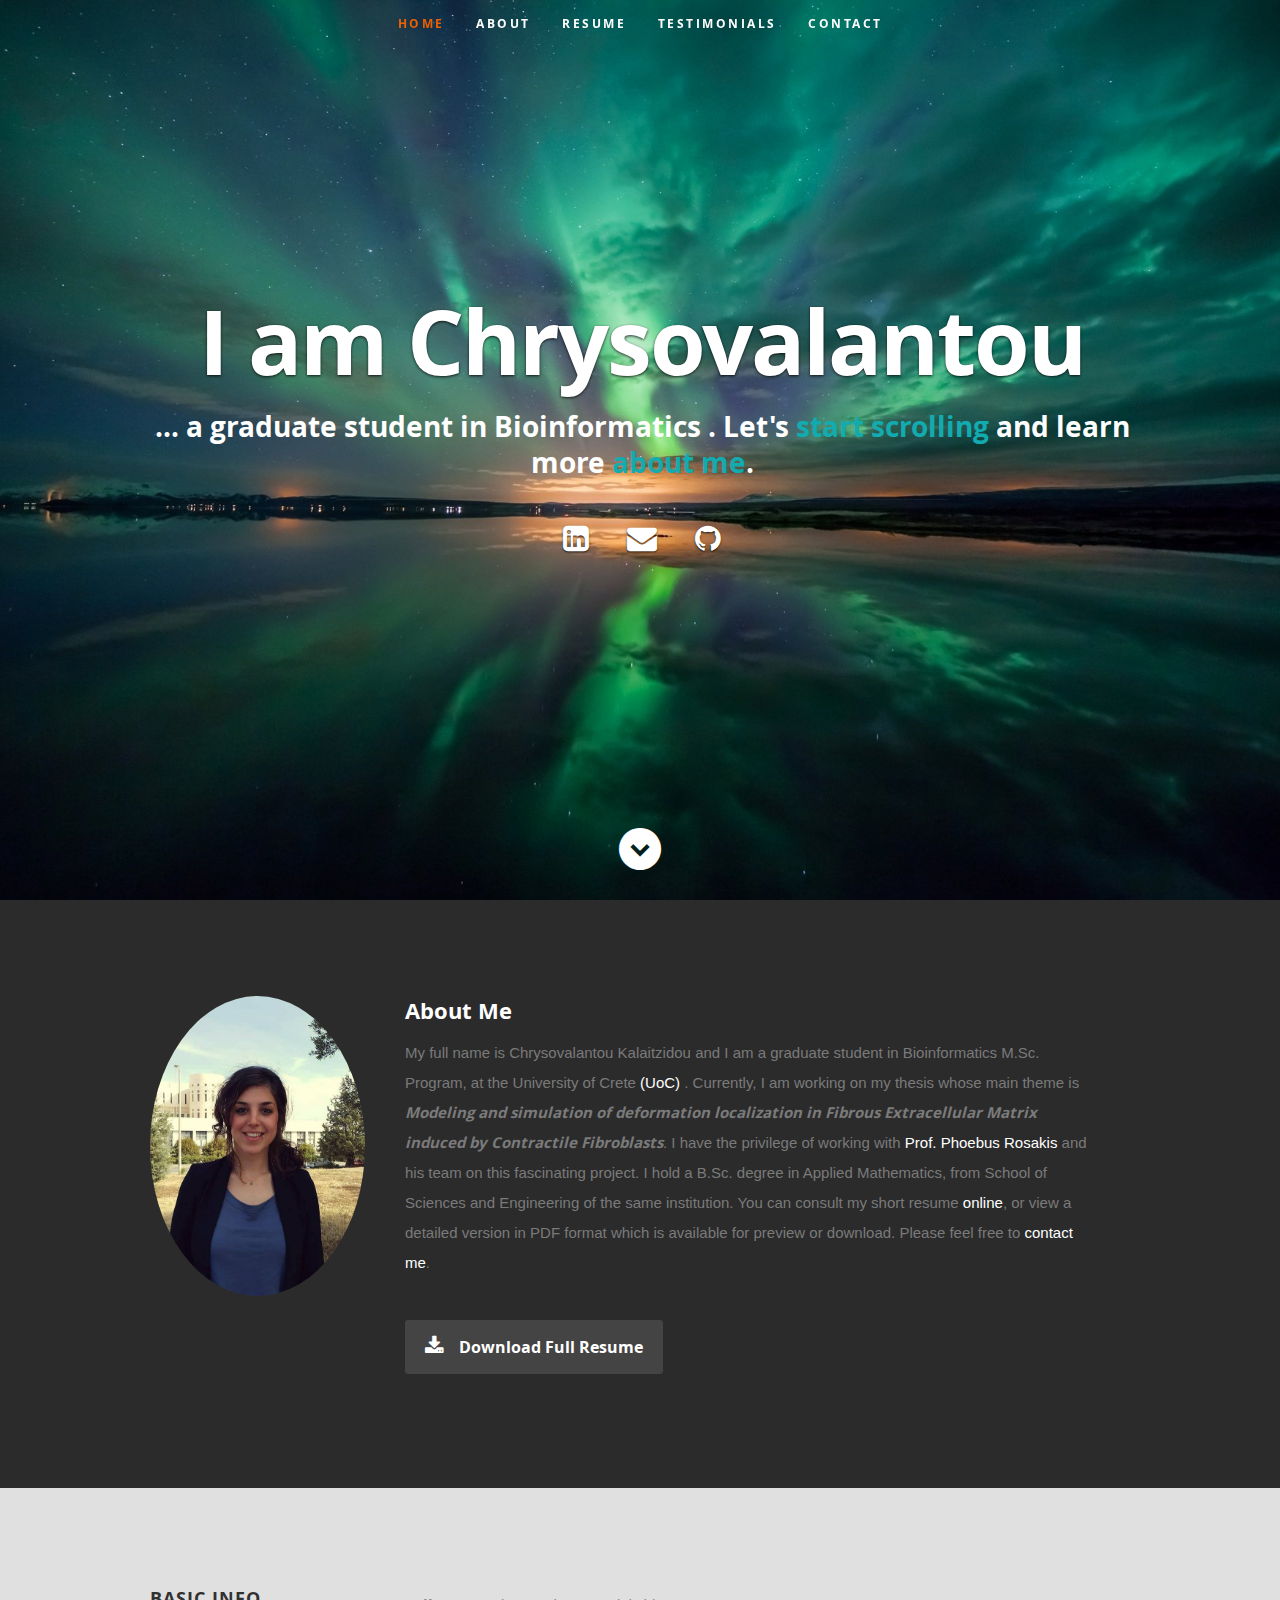
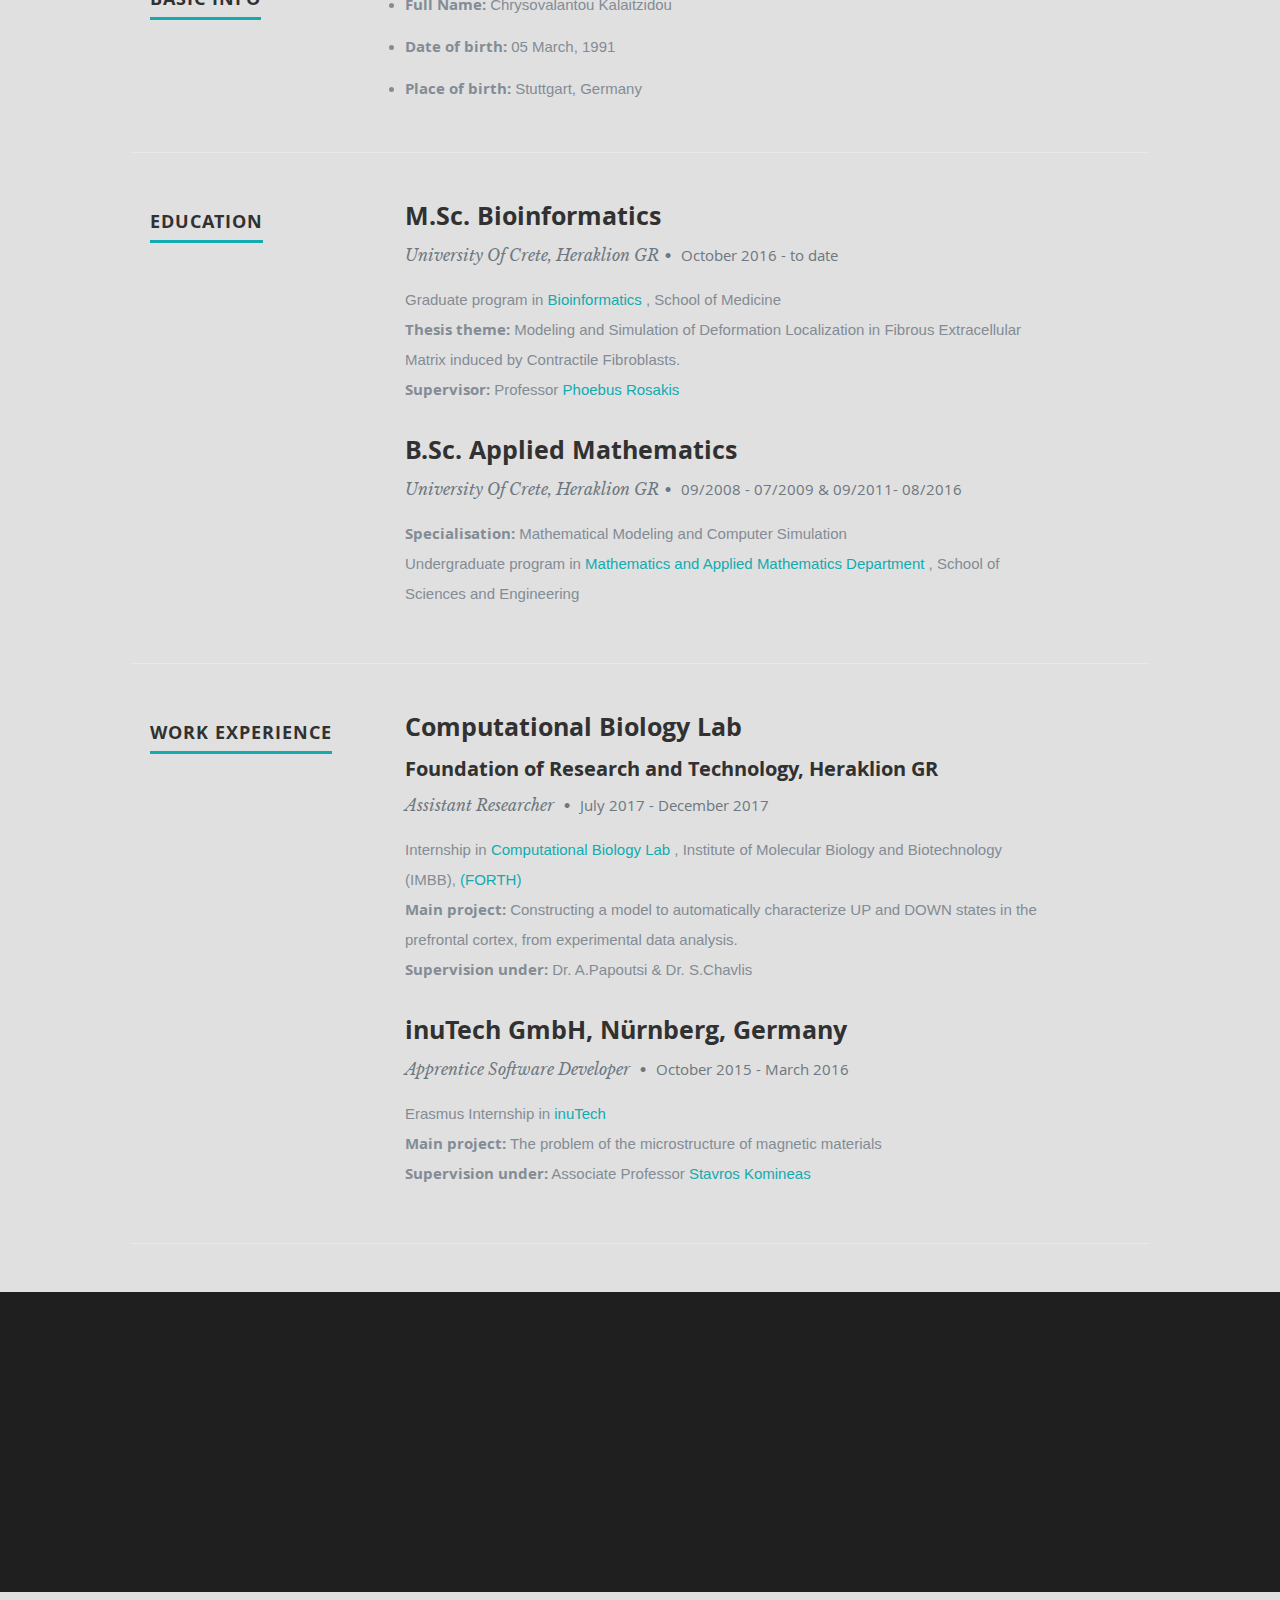
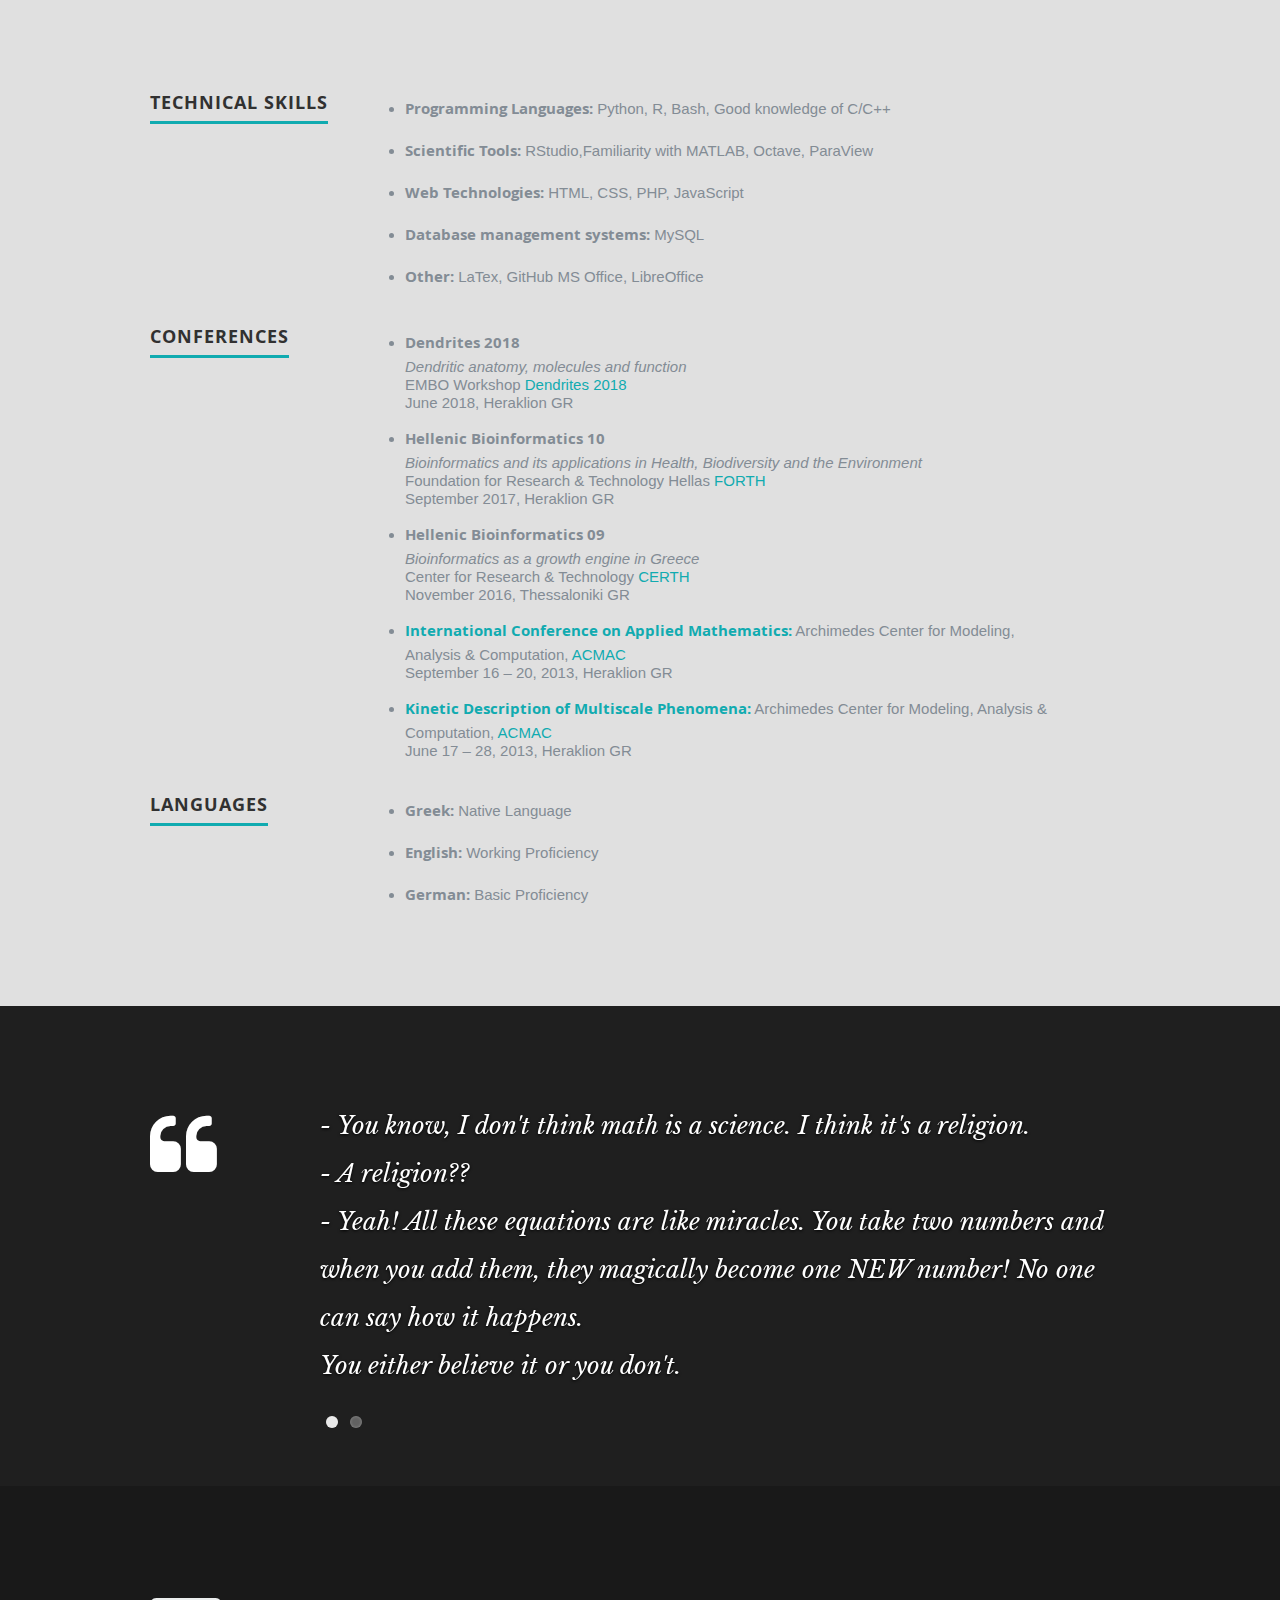
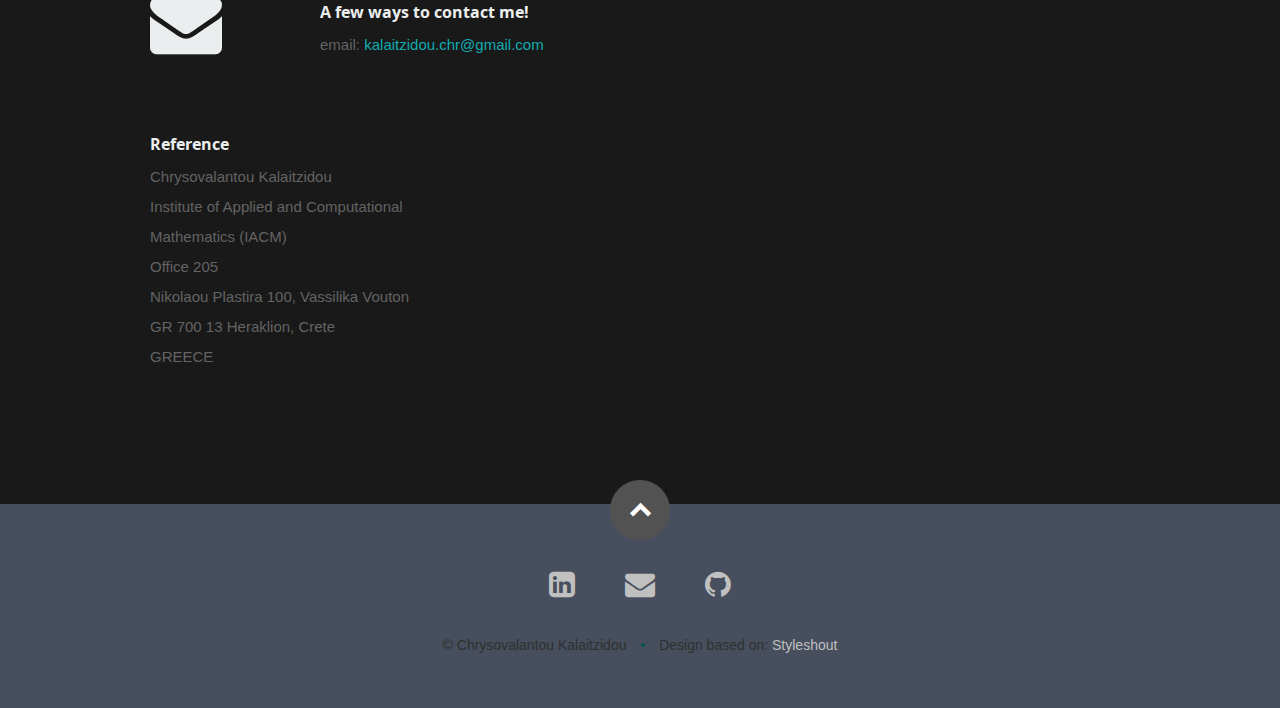
<file: index.html>
<!DOCTYPE html>
<!--[if lt IE 8 ]><html class="no-js ie ie7" lang="en"> <![endif]-->
<!--[if IE 8 ]><html class="no-js ie ie8" lang="en"> <![endif]-->
<!--[if (gte IE 8)|!(IE)]><!--><html class="no-js" lang="en"> <!--<![endif]-->
<head>

   <!--- Basic Page Needs
   ================================================== -->
   <meta charset="utf-8">
	<title>Chrysovalantou Kalaitzidou</title>
	<meta name="description" content="">
	<meta name="author" content="">

   <!-- Mobile Specific Metas
   ================================================== -->
	<meta name="viewport" content="width=device-width, initial-scale=1, maximum-scale=1">

	<!-- CSS
    ================================================== -->
   <link rel="stylesheet" href="css/default.css">
   <link rel="stylesheet" href="css/layout.css">
   <link rel="stylesheet" href="css/media-queries.css">
   <link rel="stylesheet" href="css/magnific-popup.css">
   <link rel="stylesheet" href="css/timeline.css">


   <!-- Script
   ================================================== -->
	<script src="js/modernizr.js"></script>

   <!-- Favicons
	================================================== -->
	<link rel="shortcut icon" href="../images/favicon.png" >

</head>

<body>

   <!-- Header
   ================================================== -->
   <header id="home">

      <nav id="nav-wrap">

         <a class="mobile-btn" href="#nav-wrap" title="Show navigation">Show navigation</a>
	      <a class="mobile-btn" href="#" title="Hide navigation">Hide navigation</a>

         <ul id="nav" class="nav">
            <li class="current"><a class="smoothscroll" href="#home">Home</a></li>
            <li><a class="smoothscroll" href="#about">About</a></li>
	         <li><a class="smoothscroll" href="#resume">Resume</a></li>
            <!-- <li><a class="smoothscroll" href="#portfolio">Works</a></li> -->
            <li><a class="smoothscroll" href="#testimonials">Testimonials</a></li>
            <li><a class="smoothscroll" href="#contact">Contact</a></li>
         </ul> <!-- end #nav -->

      </nav> <!-- end #nav-wrap -->

      <div class="row banner">
         <div class="banner-text">
            <h1 class="responsive-headline">I am Chrysovalantou </h1>
            <!-- <h2><span style="color:#FFF;"> and I am a graduate student in Bioinformatics</span></h2> -->
            <h2 style="color:#FFF;">... a <span style="color:#FFF;"> graduate student </span> in <span style="color:#FFF;">Bioinformatics</span> . Let's <a class="smoothscroll" href="#about">start scrolling</a>
            and learn more <a class="smoothscroll" href="#about">about me</a>.</h2>
            <hr />
            <ul class="social">
               <li><a target="_blank" href="https://www.linkedin.com/in/chrysovalantou-kalaitzidou-70b819121/"><i class="fa fa-linkedin-square"></i></a></li>
               <li><a target="_blank" href="mailto:kalaitzidou.chr@gmail.com"><i class="fa fa-envelope"></i></a></li>

               <li><a target="_blank" href="https://github.com/Chrysovalantou"><i class="fa fa-github"></i></a></li>
               <!-- <li><a target="_blank" href="https://www.facebook.com/chrisovalandou.kalaitzidou.9"><i class="fa fa-facebook-square"></i></a></li> -->
            </ul>
         </div>
      </div>

      <p class="scrolldown">
         <a class="smoothscroll" href="#about"><i class="icon-down-circle"></i></a>
      </p>

   </header> <!-- Header End -->


   <!-- About Section
   ================================================== -->
   <section id="about">

      <div class="row">

         <div class="three columns">

            <img class="profile-pic"  src="images/profilepic.jpg" alt="" />

         </div>

         <div class="nine columns main-col">

            <h2>About Me</h2>

            <p>My full name is Chrysovalantou Kalaitzidou and I am a graduate student in Bioinformatics M.Sc. Program, at the University of Crete <a target="_blank" href="http://en.uoc.gr/" > (UoC) </a>. Currently, I am working on my thesis whose main theme is <b><i>Modeling and simulation of deformation localization in Fibrous Extracellular Matrix induced by Contractile Fibroblasts</i></b>. I have the privilege of working with <a target="_blank" href="https://sites.google.com/site/phoebusrosakis/" > Prof. Phoebus Rosakis </a> and his team on this fascinating project. I hold a B.Sc. degree in Applied Mathematics, from School of Sciences and Engineering of the same institution. You can consult my short resume <a class="smoothscroll" href="#resume">online</a>, or view a detailed version in PDF format which is available for preview or download. Please feel free to <a class="smoothscroll" href="#contact">contact me</a>.
            </p>

            <div class="row">

               <div class="columns download">
                  <p>
                     <a target="_blank" href="./KalaitzidouCV.pdf" class="button"><i class="fa fa-download"></i>Download Full Resume</a>
                  </p>
               </div>

            </div> <!-- end row -->

         </div> <!-- end .main-col -->

      </div>

   </section> <!-- About Section End-->



   
   <!-- Resume Section
   ================================================== -->
   <section id="resume">


   		<!-- Basic Info
      < ========================================-->

      <div class="row education">

        <div class="three columns header-col">
            <h1><span>Basic Info</span></h1>
        </div>

        <div class="nine columns main-col">

            <div class="row item">

               <!-- <div class="twelve columns"> -->

                 <div class="nine columns main-col">
					<ul style="list-style-type:disc">
		  			<li><b>Full Name:</b> Chrysovalantou Kalaitzidou</li>
		  			<li><b>Date of birth:</b> 05 March, 1991</li>
		  			<li><b>Place of birth:</b> Stuttgart, Germany</li>
					</ul>  

				</div> <!-- main-col end -->

               <!-- </div> -->

            </div> <!-- item end -->

        </div> <!-- main-col end -->

      </div> <!-- End Education -->



      <!-- Education
      < ========================================-->

      <div class="row education">

         <div class="three columns header-col">
            <h1><span>Education</span></h1>
         </div>

         <div class="nine columns main-col">

            <div class="row item">

               <div class="twelve columns">

                  <h3>M.Sc. Bioinformatics</h3>
                  <p class="info"> University Of Crete, Heraklion GR<span>&bull;</span> <em class="date">October 2016 - to date</em></p>

                  <p>
                  Graduate program in <a target="_blank" href="http://www.bioinformatics-grad.gr/en/" > Bioinformatics </a>, School of Medicine <br>
                  <b>Thesis theme:</b> Modeling and Simulation of Deformation Localization in Fibrous Extracellular Matrix induced by Contractile Fibroblasts. <br>
                  <b>Supervisor:</b> Professor <a target="_blank" href="https://sites.google.com/site/phoebusrosakis/" > Phoebus Rosakis </a>
                  </p>

               </div>

            </div> <!-- item end -->

            <div class="row item">

               <div class="twelve columns">

                  <h3>B.Sc. Applied Mathematics</h3>
                  <p class="info">University Of Crete, Heraklion GR<span>&bull;</span> <em class="date">09/2008 - 07/2009 &#38; 09/2011- 08/2016 </em></p>

                  <p>
                  <b>Specialisation:</b> Mathematical Modeling and Computer Simulation <br>
                  Undergraduate program in <a target="_blank" href="http://www.math.uoc.gr/en/index.html" > Mathematics and Applied Mathematics Department </a>, School of Sciences and Engineering
                  </p>

               </div>

            </div> <!-- item end -->

         </div> <!-- main-col end -->

      </div> <!-- End Education -->


      <!-- Work
      -========================================= -->
      <div class="row work">

         <div class="three columns header-col">
            <h1><span>Work Experience</span></h1>
         </div>

         <div class="nine columns main-col">

            <div class="row item">

               <div class="twelve columns">

                  <h3>Computational Biology Lab </h3>
                  <h4>Foundation of Research and Technology, Heraklion GR</h4>
                  <p class="info">Assistant Researcher <span>&bull;</span> <em class="date">July 2017 - December 2017</em></p>

                  <p>
                  Internship in <a target="_blank" href="http://www.dendrites.gr/" > Computational Biology Lab </a>, Institute of Molecular Biology and Biotechnology (IMBB), <a target="_blank" href="https://www.forth.gr/index.php?l=e" >(FORTH)</a> <br>
                  <b>Main project:</b> Constructing a model to automatically characterize UP and DOWN states in the prefrontal cortex, from experimental data analysis. <br>
                  <b>Supervision under:</b> Dr. A.Papoutsi &#38; Dr. S.Chavlis
		            </p>

               </div>

            </div> <!-- item end -->

            <div class="row item">

               <div class="twelve columns">

                  <h3>inuTech GmbH, Nürnberg, Germany</h3>
                  <p class="info">Apprentice Software Developer <span>&bull;</span> <em class="date">October 2015 - March 2016</em></p>

                  <p>
                  Erasmus Internship in <a target="_blank" href="https://www.inutech.de/?l=en" > inuTech </a> <br>
                  <b>Main project:</b> The problem of the microstructure of magnetic materials <br>
                  <b>Supervision under:</b> Associate Professor <a target="_blank" href="http://users.tem.uoc.gr/~komineas/" > Stavros Komineas </a>
                  </p>

               </div>

            </div> <!-- item end -->

         </div> <!-- main-col end -->

      </div> <!-- End Work -->
      <section id="test">

      <div class="text-container">

         <div class="row">

            <div class="two columns header-col">

               <h1><span>Some things about me</span></h1>

            </div>

            

         </div>  

       </div>   

   </section> 
      <br>
      <br>
      <br>
      <!-- Skills
      ==================================================-->
      <div class="row skill">

        <div class="three columns header-col">
            <h1><span>Technical Skills</span></h1>
        </div>

        <div class="nine columns main-col">
			<ul style="list-style-type:disc">
  			<li><b>Programming Languages:</b> Python, R, Bash, Good knowledge of C/C++</li>
  			<li><b>Scientific Tools:</b> RStudio,Familiarity with MATLAB, Octave, ParaView</li>
  			<li><b>Web Technologies:</b> HTML, CSS, PHP, JavaScript</li>
  			<li><b>Database management systems:</b> MySQL</li>
  			<li><b>Other:</b> LaTex, GitHub MS Office, LibreOffice</li>
			</ul>  

		</div> <!-- main-col end -->

      </div> <!-- End skills -->



      <!-- Conferences
      ==================================================-->
      <div class="row skill">

        <div class="three columns header-col">
            <h1><span>Conferences</span></h1>
        </div>

        <div class="nine columns main-col">
      <ul style="list-style-type:disc">
	<li><b>Dendrites 2018</b><br>
        <i>Dendritic anatomy, molecules and function</i> <br>
        EMBO Workshop <a target="_blank" href="http://meetings.embo.org/event/18-dendritehttp://meetings.embo.org/event/18-dendrite" > Dendrites 2018</a><br>June 2018, Heraklion GR</li>
        <li><b>Hellenic Bioinformatics 10</b><br>
        <i>Bioinformatics and its applications in Health, Biodiversity and the Environment</i> <br>
        Foundation for Research &#38; Technology Hellas <a target="_blank" href="https://www.forth.gr/" > FORTH</a><br> September 2017, Heraklion GR</li> 
        <li><b>Hellenic Bioinformatics 09</b><br>
        <i>Bioinformatics as a growth engine in Greece</i><br>
        Center for Research &#38; Technology <a target="_blank" href="https://www.certh.gr/root.en.aspx" > CERTH</a><br>  November 2016, Thessaloniki GR</li>
        <li><b><a target="_blank" href="http://www.acmac.uoc.gr/ICAM2013/" > International Conference on Applied Mathematics:</a></b> Archimedes Center for Modeling, Analysis &#38; Computation, <a target="_blank" href="http://www.acmac.uoc.gr/index.php" > ACMAC</a><br>September 16 – 20, 2013, Heraklion GR</li> 
        <li><b><a target="_blank" href="http://www.acmac.uoc.gr/KDM2013/" > Kinetic Description of Multiscale Phenomena:</a></b> Archimedes Center for Modeling, Analysis &#38; Computation, <a target="_blank" href="http://www.acmac.uoc.gr/index.php" > ACMAC</a><br>June 17 – 28, 2013, Heraklion GR</li> 
      </ul>  
    
    </div> <!-- main-col end -->

      </div> <!-- End conferences-->



      <!-- Languages
      ==================================================-->
      <div class="row skill">

        <div class="three columns header-col">
            <h1><span>Languages</span></h1>
        </div>

        <div class="nine columns main-col">
			<ul style="list-style-type:disc">
  			<li><b>Greek:</b> Native Language</li>
  			<li><b>English:</b> Working Proficiency</li>
  			<li><b>German:</b> Basic Proficiency</li>
			</ul>  

		</div> <!-- main-col end -->

      </div> <!-- End languages -->

   </section> <!-- Resume Section End-->


   <!-- Testimonials Section
   ================================================== -->
   <section id="testimonials">

      <div class="text-container">

         <div class="row">

            <div class="two columns header-col">

               <h1><span>Client Testimonials</span></h1>

            </div>

            <div class="ten columns flex-container">

               <div class="flexslider">

                  <ul class="slides">
                     <li>
                        <blockquote>
                           <p> - You know, I don't think math is a science. I think it's a religion.<br>
                            - A religion??<br>
                            - Yeah! All these equations are like miracles. You take two numbers and when you add them, they magically become one NEW number! No one can say how it happens.<br>
                            You either believe it or you don't.
                           </p>
                           <!-- <cite>Mr. Adobe</cite> -->
                        </blockquote>
                     </li> <!-- slide ends -->
                     <li>
                        <blockquote>
                           <p>We are here to laugh at the odds and live our lives so well that Death will tremble to take us.
                           </p>
                           <cite>Charles Bukowski</cite>
                        </blockquote>
                     </li> <!-- slide ends -->


                  </ul>

               </div> <!-- div.flexslider ends -->

            </div> <!-- div.flex-container ends -->

         </div> <!-- row ends -->

       </div>  <!-- text-container ends -->

   </section> <!-- Testimonials Section End-->


   <!-- Contact Section
   ================================================== -->
   <section id="contact">

         <div class="row section-head">

            <div class="two columns header-col">

               <h1><span>Get In Touch.</span></h1>

            </div>

            <div class="ten columns">

                  <p class="lead"> <h4>A few ways to contact me!</h4>
                    <span>email: <a href="mailto:kalaitzidou.chr@gmail.com">kalaitzidou.chr@gmail.com</span></a>

                  </p>

            </div>

         </div>

         <div class="row">

            


            <aside class="four columns footer-widgets">

               <div class="widget widget_contact">
					<h4>Reference</h4>
					   <p class="address">
						   Chrysovalantou Kalaitzidou<br>
						   Institute of Applied and Computational Mathematics (IACM)<br>
						   Office 205<br>
						   Nikolaou Plastira 100, Vassilika Vouton<br>
						   GR 700 13 Heraklion, Crete<br>
						   GREECE<br>
						  
					   </p>
					   
		</div>


            </aside>
            <aside class="four columns footer-widgets">

               <!--<div class="widget widget_contact">-->
					<!--<h4>Reference</h4>
					   <p class="address">
						   Chrysovalantou Kalaitzidou<br>
						   M.Sc. student, Pr. Rosakis team<br>
						   Mathematics &#38; Applied Mathematics Department <br>
						   Office A315<br>
						   <!-- <span>(+30) 6949290693</span> -->
					   <!--</p>-->

				   <!--</div>-->
					   

				  

            </aside>

      </div>

   </section> <!-- Contact Section End-->

   <!-- footer
   ================================================== -->
   <footer>

      <div class="row">

         <div class="twelve columns">

            <ul class="social-links">
               <li><a target="_blank" href="https://www.linkedin.com/in/chrysovalantou-kalaitzidou-70b819121/"><i class="fa fa-linkedin-square"></i></a></li>
               <!-- <li><a href="#"><i class="fa fa-twitter"></i></a></li> -->
               <li><a target="_blank" href="mailto:kalaitzidou.chr@gmail.com"><i class="fa fa-envelope" style="font-size:30px"></i></a></li>
               <li><a target="_blank" href="https://github.com/Chrysovalantou"><i class="fa fa-github"></i></a></li>
               <!-- <li><a target="_blank" href="https://www.facebook.com/chrisovalandou.kalaitzidou.9"><i class="fa fa-facebook-square"></i></a></li> -->
            </ul>

             <ul class="copyright">
                <li>&copy; Chrysovalantou Kalaitzidou</li> 
		<li> Design based on: <a target="_blank" title="Styleshout" href="http://www.styleshout.com/">Styleshout</a></li> 
	</ul>

         </div>

         <div id="go-top"><a class="smoothscroll" title="Back to Top" href="#home"><i class="icon-up-open"></i></a></div>

      </div>

   </footer> <!-- Footer End-->

   <!-- Java Script
   ================================================== -->
   <script src="http://ajax.googleapis.com/ajax/libs/jquery/1.10.2/jquery.min.js"></script>
   <script>window.jQuery || document.write('<script src="js/jquery-1.10.2.min.js"><\/script>')</script>
   <script type="text/javascript" src="js/jquery-migrate-1.2.1.min.js"></script>

   <script src="js/jquery.flexslider.js"></script>
   <script src="js/waypoints.js"></script>
   <script src="js/jquery.fittext.js"></script>
   <script src="js/magnific-popup.js"></script>
   <script src="js/init.js"></script>

</body>

</html>
</file>
<file: css/default.css>
/*
=====================================================================
*   Ceevee v1.0 Default Stylesheet
*   url: styleshout.com
*   03-17-2014
=====================================================================

TOC:
a. Webfonts and Icon fonts
b. Reset
c. Default Styles
   1. Basic
   2. Typography
   3. Links
   4. Images
   5. Buttons
   6. Forms
d. Grid
e. Others
   1. Clearing
   2. Misc

=====================================================================  */

/* ------------------------------------------------------------------ */
/* a. Webfonts and Icon fonts
 ------------------------------------------------------------------ */

@import url("fonts.css");
@import url("fontello/css/fontello.css");
@import url("font-awesome/css/font-awesome.min.css");

/* ------------------------------------------------------------------
/* b. Reset
      Adapted from:
      Normalize.css - https://github.com/necolas/normalize.css/
      HTML5 Doctor Reset - html5doctor.com/html-5-reset-stylesheet/
/* ------------------------------------------------------------------ */

html, body, div, span, object, iframe,
h1, h2, h3, h4, h5, h6, p, blockquote, pre,
abbr, address, cite, code,
del, dfn, em, img, ins, kbd, q, samp,
small, strong, sub, sup, var,
b, i,
dl, dt, dd, ol, ul, li,
fieldset, form, label, legend,
table, caption, tbody, tfoot, thead, tr, th, td,
article, aside, canvas, details, figcaption, figure,
footer, header, hgroup, menu, nav, section, summary,
time, mark, audio, video {
   margin: 0;
   padding: 0;
   border: 0;
   outline: 0;
   font-size: 100%;
   vertical-align: baseline;
   background: transparent;
}

article,aside,details,figcaption,figure,
footer,header,hgroup,menu,nav,section {
   display: block;
}

audio,
canvas,
video {
   display: inline-block;
}

audio:not([controls]) {
   display: none;
   height: 0;
}

[hidden] { display: none; }

code, kbd, pre, samp {
   font-family: monospace, serif;
   font-size: 1em;
}

pre {
   white-space: pre;
   white-space: pre-wrap;
   word-wrap: break-word;
}

blockquote, q { quotes: &#8220 &#8220; }

blockquote:before, blockquote:after,
q:before, q:after {
   content: '';
   content: none;
}

ins {
   background-color: #ff9;
   color: #000;
   text-decoration: none;
}

mark {
   background-color: #A7F4F6;
   color: #555;
}

del { text-decoration: line-through; }

abbr[title], dfn[title] {
   border-bottom: 1px dotted;
   cursor: help;
}

table {
   border-collapse: collapse;
   border-spacing: 0;
}


/* ------------------------------------------------------------------ */
/* c. Default and Basic Styles
      Adapted from:
      Skeleton CSS Framework - http://www.getskeleton.com/
      Typeplate Typographic Starter Kit - http://typeplate.com/
/* ------------------------------------------------------------------ */

/*  1. Basic  ------------------------------------------------------- */

*,
*:before,
*:after {
   -moz-box-sizing: border-box;
   -webkit-box-sizing: border-box;
   box-sizing: border-box;
}

html {
   font-size: 62.5%;
   -webkit-font-smoothing: antialiased;
}

body {
   background: #fff;
   font-family: 'opensans-regular', sans-serif;
   font-weight: normal;
   font-size: 15px;
   line-height: 30px;
	color: #838C95;

   -webkit-font-smoothing: antialiased; /* Fix for webkit rendering */
	-webkit-text-size-adjust: 100%;
}

/*  2. Typography
       Vertical rhythm with leading derived from 6
--------------------------------------------------------------------- */

h1, h2, h3, h4, h5, h6 {
   color: #313131;
	font-family: 'opensans-bold', sans-serif;
   font-weight: normal;
}
h1 a, h2 a, h3 a, h4 a, h5 a, h6 a { font-weight: inherit; }
h1 { font-size: 38px; line-height: 42px; margin-bottom: 12px; letter-spacing: -1px; }
h2 { font-size: 28px; line-height: 36px; margin-bottom: 6px; }
h3 { font-size: 22px; line-height: 30px; margin-bottom: 12px; }
h4 { font-size: 20px; line-height: 30px; margin-bottom: 6px; }
h5 { font-size: 18px; line-height: 30px; }
h6 { font-size: 14px; line-height: 30px; }
.subheader { }

p { margin: 0 0 30px 0; }
p img { margin: 0; }
p.lead {
   font: 19px/36px 'opensans-light', sans-serif;
   margin-bottom: 18px;
}

/* for 'em' and 'strong' tags, font-size and line-height should be same with
the body tag due to rendering problems in some browsers */
em { font: 15px/30px 'opensans-italic', sans-serif; }
strong, b { font: 15px/30px 'opensans-bold', sans-serif; }
small { font-size: 11px; line-height: inherit; }

/*	Blockquotes */
blockquote {
   margin: 30px 0px;
   padding-left: 40px;
   position: relative;
}
blockquote:before {
   content: "\201C";
   opacity: 0.45;
   font-size: 80px;
   line-height: 0px;
   margin: 0;
   font-family: arial, sans-serif;

   position: absolute;
   top:  30px;
	left: 0;
}
blockquote p {
   font-family: 'librebaskerville-italic', serif;
   padding: 0;
   font-size: 18px;
   line-height: 36px;
}
blockquote cite {
   display: block;
   font-size: 12px;
   font-style: normal;
   line-height: 18px;
}
blockquote cite:before { content: "\2014 \0020"; }
blockquote cite a,
blockquote cite a:visited { color: #8B9798; border: none }

/* ---------------------------------------------------------------------
/*  Pull Quotes Markup
/*
    <aside class="pull-quote">
		<blockquote>
			<p></p>
		</blockquote>
	 </aside>
/*
/* --------------------------------------------------------------------- */
.pull-quote {
   position: relative;
	padding: 18px 30px 18px 0px;
}
.pull-quote:before,
.pull-quote:after {
	height: 1em;
	opacity: 0.45;
	position: absolute;
	font-size: 80px;
   font-family: Arial, Sans-Serif;
}
.pull-quote:before {
	content: "\201C";
	top:  33px;
	left: 0;
}
.pull-quote:after {
	content: '\201D';
	bottom: -33px;
	right: 0;
}
.pull-quote blockquote {
   margin: 0;
}
.pull-quote blockquote:before {
   content: none;
}

/* Abbreviations */
abbr {
   font-family: 'opensans-bold', sans-serif;
	font-variant: small-caps;
	text-transform: lowercase;
   letter-spacing: .5px;
	color: gray;
}
abbr:hover { cursor: help; }

/* drop cap */
.drop-cap:first-letter {
	float: left;
	margin: 0;
	padding: 14px 6px 0 0;
	font-size: 84px;
	font-family: /* Copperplate */ 'opensans-bold', sans-serif;
   line-height: 60px;
	text-indent: 0;
	background: transparent;
	color: inherit;
}

hr { border: solid #E3E3E3; border-width: 1px 0 0; clear: both; margin: 11px 0 30px; height: 0; }


/*  3. Links  ------------------------------------------------------- */

a, a:visited {
   text-decoration: none;
   outline: 0;
   color: #11ABB0;

   -webkit-transition: color .3s ease-in-out;
   -moz-transition: color .3s ease-in-out;
   -o-transition: color .3s ease-in-out;
   transition: color .3s ease-in-out;
}
a:hover, a:focus { color: #313131; }
p a, p a:visited { line-height: inherit; }


/*  4. List  --------------------------------------------------------- */

ul, ol { margin-bottom: 24px; margin-top: 12px; }
ul { list-style: none outside; }
ol { list-style: decimal; }
ol, ul.square, ul.circle, ul.disc { margin-left: 30px; }
ul.square { list-style: square outside; }
ul.circle { list-style: circle outside; }
ul.disc { list-style: disc outside; }
ul ul, ul ol,
ol ol, ol ul { margin: 6px 0 6px 30px; }
ul ul li, ul ol li,
ol ol li, ol ul li { margin-bottom: 6px; }
li { line-height: 18px; margin-bottom: 12px; }
ul.large li { }
li p { }

/* ---------------------------------------------------------------------
/*  Stats Tab Markup

    <ul class="stats-tabs">
		<li><a href="#">[value]<b>[name]</b></a></li>
	 </ul>

    Extend this object into your markup.
/*
/* --------------------------------------------------------------------- */
.stats-tabs {
   padding: 0;
   margin: 24px 0;
}
.stats-tabs li {
	display: inline-block;
	margin: 0 10px 18px 0;
	padding: 0 10px 0 0;
	border-right: 1px solid #ccc;
}
.stats-tabs li:last-child {
	margin: 0;
	padding: 0;
	border: none;
}
.stats-tabs li a {
	display: inline-block;
	font-size: 22px;
	font-family: 'opensans-bold', sans-serif;
   border: none;
   color: #313131;
}
.stats-tabs li a:hover {
   color:#11ABB0;
}
.stats-tabs li a b {
	display: block;
	margin: 6px 0 0 0;
	font-size: 13px;
	font-family: 'opensans-regular', sans-serif;
   color: #8B9798;
}

/* definition list */
dl { margin: 12px 0; }
dt { margin: 0; color:#11ABB0; }
dd { margin: 0 0 0 20px; }

/* Lining Definition Style Markup */
.lining dt,
.lining dd {
	display: inline;
	margin: 0;
}
.lining dt + dt:before,
.lining dd + dt:before {
	content: "\A";
	white-space: pre;
}
.lining dd + dd:before {
	content: ", ";
}
.lining dd:before {
	content: ": ";
	margin-left: -0.2em;
}

/* Dictionary Definition Style Markup */
.dictionary-style dt {
	display: inline;
	counter-reset: definitions;
}
.dictionary-style dt + dt:before {
	content: ", ";
	margin-left: -0.2em;
}
.dictionary-style dd {
	display: block;
	counter-increment: definitions;
}
.dictionary-style dd:before {
	content: counter(definitions, decimal) ". ";
}

/* Pagination */
.pagination {
   margin: 36px auto;
   text-align: center;
}
.pagination ul li {
   display: inline-block;
   margin: 0;
   padding: 0;
}
.pagination .page-numbers {
   font: 15px/18px 'opensans-bold', sans-serif;
   display: inline-block;
   padding: 6px 10px;
   margin-right: 3px;
   margin-bottom: 6px;
	color: #6E757C;
	background-color: #E6E8EB;

	-webkit-transition: all 200ms ease-in-out;
	-moz-transition: all 200ms ease-in-out;
	-o-transition: all 200ms ease-in-out;
	-ms-transition: all 200ms ease-in-out;
	transition: all 200ms ease-in-out;

   -moz-border-radius: 3px;
   -webkit-border-radius: 3px;
   -khtml-border-radius: 3px;
	border-radius: 3px;
}
.pagination .page-numbers:hover {
   background: #838A91;
   color: #fff;
}
.pagination .current,
.pagination .current:hover {
   background-color: #11ABB0;
   color: #fff;
}
.pagination .inactive,
.pagination .inactive:hover {
   background-color: #E6E8EB;
	color: #A9ADB2;
}
.pagination .prev, .pagination .next {}

/*  5. Images  --------------------------------------------------------- */

img {
   max-width: 100%;
   height: auto;
}
img.pull-right { margin: 12px 0px 0px 18px; }
img.pull-left { margin: 12px 18px 0px 0px; }

/*  6. Buttons  --------------------------------------------------------- */

.button,
.button:visited,
button,
input[type="submit"],
input[type="reset"],
input[type="button"] {
   font: 16px/30px 'opensans-bold', sans-serif;
   background: #11ABB0;
   display: inline-block;
	text-decoration: none;
   letter-spacing: 0;
   color: #fff;
	padding: 12px 20px;
	margin-bottom: 18px;
   border: none;
   cursor: pointer;
   height: auto;

   -webkit-transition: all .2s ease-in-out;
	-moz-transition: all .2s ease-in-out;
	-o-transition: all .2s ease-in-out;
	-ms-transition: all .2s ease-in-out;
	transition: all .2s ease-in-out;

   -moz-border-radius: 3px;
   -webkit-border-radius: 3px;
   -khtml-border-radius: 3px;
   border-radius: 3px;
}

.button:hover,
button:hover,
input[type="submit"]:hover,
input[type="reset"]:hover,
input[type="button"]:hover {
   background: #3d4145;
   color: #fff;
}

.button:active,
button:active,
input[type="submit"]:active,
input[type="reset"]:active,
input[type="button"]:active {
   background: #3d4145;
   color: #fff;
}

.button.full-width,
button.full-width,
input[type="submit"].full-width,
input[type="reset"].full-width,
input[type="button"].full-width {
	width: 100%;
	padding-left: 0 !important;
	padding-right: 0 !important;
	text-align: center;
}

/* Fix for odd Mozilla border & padding issues */
button::-moz-focus-inner,
input::-moz-focus-inner {
    border: 0;
    padding: 0;
}


/*  7. Forms  --------------------------------------------------------- */

form { margin-bottom: 24px; }
fieldset { margin-bottom: 24px; }

input[type="text"],
input[type="password"],
input[type="email"],
textarea,
select {
   display: block;
   padding: 18px 15px;
   margin: 0 0 24px 0;
   border: 0;
   outline: none;
   vertical-align: middle;
   min-width: 225px;
	max-width: 100%;
   font-size: 15px;
   line-height: 24px;
	color: #647373;
	background: #D3D9D9;

}

/* select { padding: 0;
   width: 220px;
   } */

input[type="text"]:focus,
input[type="password"]:focus,
input[type="email"]:focus,
textarea:focus {
   color: #B3B7BC;
	background-color: #3d4145;
}

textarea { min-height: 220px; }

label,
legend {
   font: 16px/24px 'opensans-bold', sans-serif;
	margin: 12px 0;
   color: #3d4145;
   display: block;
}
label span,
legend span {
	color: #8B9798;
   font: 14px/24px 'opensans-regular', sans-serif;
}

input[type="checkbox"],
input[type="radio"] {
    font-size: 15px;
    color: #737373;
}

input[type="checkbox"] { display: inline; }

/* ------------------------------------------------------------------ */
/* d. Grid
---------------------------------------------------------------------
   gutter = 40px.
/* ------------------------------------------------------------------ */

/* default
--------------------------------------------------------------- */
.row {
   width: 96%;
   max-width: 1020px;
   margin: 0 auto;
}
/* fixed width for IE8 */
.ie .row { width: 1000px ; }

.narrow .row { max-width: 980px; }

.row .row { width: auto; max-width: none; margin: 0 -20px; }

/* row clearing */
.row:before,
.row:after {
    content: " ";
    display: table;
}
.row:after {
    clear: both;
}

.column, .columns {
   position: relative;
   padding: 0 20px;
   min-height: 1px;
   float: left;
}
.column.centered, .columns.centered  {
    float: none;
    margin: 0 auto;
}

/* removed gutters */
.row.collapsed > .column,
.row.collapsed > .columns,
.column.collapsed, .columns.collapsed  { padding: 0; }

[class*="column"] + [class*="column"]:last-child { float: right; }
[class*="column"] + [class*="column"].end { float: right; }

/* column widths */
.row .one         { width: 8.33333%; }
.row .two         { width: 16.66667%; }
.row .three       { width: 25%; }
.row .four        { width: 33.33333%; }
.row .five        { width: 41.66667%; }
.row .six         { width: 50%; }
.row .seven       { width: 58.33333%; }
.row .eight       { width: 66.66667%; }
.row .nine        { width: 75%; }
.row .ten         { width: 83.33333%; }
.row .eleven      { width: 91.66667%; }
.row .twelve      { width: 100%; }

/* Offsets */
.row .offset-1    { margin-left: 8.33333%; }
.row .offset-2    { margin-left: 16.66667%; }
.row .offset-3    { margin-left: 25%; }
.row .offset-4    { margin-left: 33.33333%; }
.row .offset-5    { margin-left: 41.66667%; }
.row .offset-6    { margin-left: 50%; }
.row .offset-7    { margin-left: 58.33333%; }
.row .offset-8    { margin-left: 66.66667%; }
.row .offset-9    { margin-left: 75%; }
.row .offset-10   { margin-left: 83.33333%; }
.row .offset-11   { margin-left: 91.66667%; }

/* Push/Pull */
.row .push-1      { left: 8.33333%; }
.row .pull-1      { right: 8.33333%; }
.row .push-2      { left: 16.66667%; 	}
.row .pull-2      { right: 16.66667%; }
.row .push-3      { left: 25%; }
.row .pull-3      { right: 25%;	}
.row .push-4      { left: 33.33333%; }
.row .pull-4      { right: 33.33333%; }
.row .push-5      { left: 41.66667%; }
.row .pull-5      { right: 41.66667%; }
.row .push-6      { left: 50%; }
.row .pull-6      { right: 50%; }
.row .push-7      { left: 58.33333%; }
.row .pull-7      { right: 58.33333%; }
.row .push-8      { left: 66.66667%; 	}
.row .pull-8      { right: 66.66667%; }
.row .push-9      { left: 75%; }
.row .pull-9      { right: 75%; }
.row .push-10     { left: 83.33333%; }
.row .pull-10     { right: 83.33333%; }
.row .push-11     { left: 91.66667%; }
.row .pull-11     { right: 91.66667%; }

/* block grids
--------------------------------------------------------------------- */
.bgrid-sixths [class*="column"]   { width: 16.66667%; }
.bgrid-quarters [class*="column"] { width: 25%; }
.bgrid-thirds [class*="column"]   { width: 33.33333%; }
.bgrid-halves [class*="column"]   { width: 50%; }

[class*="bgrid"] [class*="column"] + [class*="column"]:last-child { float: left; }

/* Left clearing for block grid columns - columns that changes width in
different screen sizes. Allows columns with different heights to align
properly.
--------------------------------------------------------------------- */
.first { clear: left; }   /* first column in default screen */
.s-first { clear: none; } /* first column in smaller screens */

/* smaller screens
--------------------------------------------------------------- */
@media only screen and (max-width: 900px) {

   /* block grids on small screens */
   .s-bgrid-sixths [class*="column"]   { width: 16.66667%; }
   .s-bgrid-quarters [class*="column"] { width: 25%; }
   .s-bgrid-thirds [class*="column"]   { width: 33.33333%; }
   .s-bgrid-halves [class*="column"]   { width: 50%; }

   /* block grids left clearing */
   .first { clear: none; }
   .s-first { clear: left; }

}

/* mobile wide/smaller tablets
--------------------------------------------------------------- */
@media only screen and (max-width: 767px) {

   .row {
	   width: 460px;
	   margin: 0 auto;
      padding: 0;
	}
   .column, .columns {
	   width: auto !important;
	   float: none;
	   margin-left: 0;
	   margin-right: 0;
      padding: 0 30px;
   }
   .row .row { width: auto; max-width: none; margin: 0 -30px; }

   [class*="column"] + [class*="column"]:last-child { float: none; }
   [class*="bgrid"] [class*="column"] + [class*="column"]:last-child { float: none; }

   /* Offsets */
   .row .offset-1    { margin-left: 0%; }
   .row .offset-2    { margin-left: 0%; }
   .row .offset-3    { margin-left: 0%; }
   .row .offset-4    { margin-left: 0%; }
   .row .offset-5    { margin-left: 0%; }
   .row .offset-6    { margin-left: 0%; }
   .row .offset-7    { margin-left: 0%; }
   .row .offset-8    { margin-left: 0%; }
   .row .offset-9    { margin-left: 0%; }
   .row .offset-10   { margin-left: 0%; }
   .row .offset-11   { margin-left: 0%; }
}

/* mobile narrow
--------------------------------------------------------------- */
@media only screen and (max-width: 460px) {

   .row { width: auto; }

}

/* larger screens
--------------------------------------------------------------- */
@media screen and (min-width: 1200px) {

   .wide .row { max-width: 1180px; }

}

/* ------------------------------------------------------------------ */
/* e. Others
/* ------------------------------------------------------------------ */

/*  1. Clearing
    (http://nicolasgallagher.com/micro-clearfix-hack/
--------------------------------------------------------------------- */

.cf:before,
.cf:after {
    content: " ";
    display: table;
}
.cf:after {
    clear: both;
}

/*  2. Misc -------------------------------------------------------- */

.remove-bottom { margin-bottom: 0 !important; }
.half-bottom { margin-bottom: 12px !important; }
.add-bottom { margin-bottom: 24px !important; }
.no-border { border: none; }

.text-center  { text-align: center !important; }
.text-left    { text-align: left !important; }
.text-right   { text-align: right !important; }
.pull-left    { float: left !important; }
.pull-right   { float: right !important; }
.align-center {
	margin-left: auto !important;
	margin-right: auto !important;
	text-align: center !important;
}
</file>
<file: css/layout.css>
/*
=====================================================================
*   Ceevee v1.0 Layout Stylesheet
*   url: styleshout.com
*   03-18-2014
=====================================================================

   TOC:
   a. General Styles
   b. Header Styles
   c. About Section
   d. Resume Section
   e. Portfolio Section
   f. Call To Action Section
   g. Testimonials Section
   h. Contact Section
   i. Footer

===================================================================== */

/* ------------------------------------------------------------------ */
/* a. General Styles
/* ------------------------------------------------------------------ */

body { background: #0f0f0f; }

/* ------------------------------------------------------------------ */
/* b. Header Styles
/* ------------------------------------------------------------------ */

header {
   position: relative;
   height: 800px;
   min-height: 500px;
   width: 100%;
   background: #161415 url(../images/north2.jpg) no-repeat top center;
   background-size: cover !important;
	-webkit-background-size: cover !important;
   text-align: center;
   overflow: hidden;
}

/* vertically center banner section */
header:before {
   content: '';
   display: inline-block;
   vertical-align: middle;
   height: 100%;
}
header .banner {
   display: inline-block;
   vertical-align: middle;
   margin: 0 auto;
   width: 85%;
   padding-bottom: 30px;s
   text-align: center;
}

header .banner-text { width: 100%; }
header .banner-text h1 {
   font: 90px/1.1em 'opensans-bold', sans-serif;
   color: #fff;
   letter-spacing: -2px;
   margin: 0 auto 18px auto;
   text-shadow: 0px 1px 3px rgba(0, 0, 0, .8);
}
header .banner-text h3 {
   font: 18px/1.9em 'librebaskerville-regular', serif;
   color: #A8A8A8;
   margin: 0 auto;
   width: 70%;
   text-shadow: 0px 1px 2px rgba(0, 0, 0, .5);
}
header .banner-text h3 span,
header .banner-text h3 a {
   color: #fff;
}
header .banner-text hr {
   width: 60%;
   margin: 18px auto 24px auto;
   border-color: #2F2D2E;
   border-color: rgba(150, 150, 150, .1);
}

/* header social links */
header .social {
   margin: 24px 0;
   padding: 0;
   font-size: 30px;
   text-shadow: 0px 1px 2px rgba(0, 0, 0, .8);
}
header .social li {
   display: inline-block;
   margin: 0 15px;
   padding: 0;
}
header .social li a { color: #fff; }
header .social li a:hover { color: #11ABB0; }

/* scrolldown link */
header .scrolldown a {
   position: absolute;
   bottom: 30px;
   left: 50%;
   margin-left: -29px;
   color: #fff;
   display: block;
   height: 42px;
   width: 42px;
   font-size: 42px;
   line-height: 42px;
   color: #fff;
   border-radius: 100%;

   -webkit-transition: all .3s ease-in-out;
   -moz-transition: all .3s ease-in-out;
   -o-transition: all .3s ease-in-out;
   transition: all .3s ease-in-out;
}
header .scrolldown a:hover { color: #11ABB0; }

/* primary navigation
--------------------------------------------------------------------- */
#nav-wrap ul, #nav-wrap li, #nav-wrap a {
	 margin: 0;
	 padding: 0;
	 border: none;
	 outline: none;
}

/* nav-wrap */
#nav-wrap {
   font: 12px 'opensans-bold', sans-serif;
   width: 100%;
   text-transform: uppercase;
   letter-spacing: 2.5px;
   margin: 0 auto;
   z-index: 100;
   position: fixed;
   left: 0;
   top: 0;
}
.opaque { background-color: #333; }

/* hide toggle button */
#nav-wrap > a.mobile-btn { display: none; }

ul#nav {
   min-height: 48px;
   width: auto;

   /* center align the menu */
   text-align: center;
}
ul#nav li {
   position: relative;
   list-style: none;
   height: 48px;
   display: inline-block;
}

/* Links */
ul#nav li a {

/* 8px padding top + 8px padding bottom + 32px line-height = 48px */

   display: inline-block;
   padding: 8px 13px;
   line-height: 32px;
	text-decoration: none;
   text-align: left;
   color: #fff;

	-webkit-transition: color .2s ease-in-out;
	-moz-transition: color .2s ease-in-out;
	-o-transition: color .2s ease-in-out;
	-ms-transition: color .2s ease-in-out;
	transition: color .2s ease-in-out;
}

ul#nav li a:active { background-color: transparent !important; }
ul#nav li.current a { color: #F06000; }


/* ------------------------------------------------------------------ */
/* c. About Section
/* ------------------------------------------------------------------ */

#about {
   background: #2B2B2B;
   padding-top: 96px;
   padding-bottom: 66px;
   overflow: hidden;
}

#about a, #about a:visited  { color: #fff; }
#about a:hover, #about a:focus { color: #11ABB0; }

#about h2 {
   font: 22px/30px 'opensans-bold', sans-serif;
   color: #fff;
   margin-bottom: 12px;
}
#about p {
   line-height: 30px;
   color: #7A7A7A;
}
#about .profile-pic {
   position: relative;
   width: 500px;
   height: 300px;
   border-radius: 100%;
}
#about .contact-details { width: 41.66667%; }
#about .download {
   width: 58.33333%;
   padding-top: 6px;
}
#about .main-col { padding-right: 5%; }
#about .download .button {
   margin-top: 6px;
   background: #444;
}
#about .download .button:hover {
   background: #fff;
   color: #2B2B2B;
}
#about .download .button i {
   margin-right: 15px;
   font-size: 20px;
}


/*mine*/

#test {
   background: #1F1F1F url(../images/background3.jpg) no-repeat center center;
   background-size: cover !important;
  -webkit-background-size: cover !important;
   background-attachment: fixed;

   position: relative;
   min-height: 300px;
   width: 300%;
   overflow: hidden;
}
#test .text-container {
   padding-top: 96px;
   padding-bottom: 66px;
}

/*#test h1 span { display: none; }*/
#test .header-col { padding-top: 9px; }


/**/




/* ------------------------------------------------------------------ */
/* d. Resume Section
/* ------------------------------------------------------------------ */

#resume {
   background: #E0E0E0    ;
   padding-top: 90px;
   padding-bottom: 72px;
   overflow: hidden;
}

#resume a, #resume a:visited  { color: #11ABB0; }
#resume a:hover, #resume a:focus { color: #313131; }

#resume h1 {
   font: 18px/24px 'opensans-bold', sans-serif;
   text-transform: uppercase;
   letter-spacing: 1px;
}
#resume h1 span {
   border-bottom: 3px solid #11ABB0;
   padding-bottom: 6px;
}
#resume h3 {
   font: 25px/30px 'opensans-bold', sans-serif;
}

#resume .header-col { padding-top: 9px; }
#resume .main-col { padding-right: 10%; }

.education, .work {
   margin-bottom: 48px;
   padding-bottom: 24px;
   border-bottom: 1px solid #E8E8E8;
}
#resume .info {
   font: 16px/24px 'librebaskerville-italic', serif;
   color: #6E7881;
   margin-bottom: 18px;
   margin-top: 9px;
}
#resume .info span {
   margin-right: 5px;
   margin-left: 5px;
}
#resume .date {
   font: 15px/24px 'opensans-regular', sans-serif;
   margin-top: 6px;
}

/*----------------------------------------------*/
/*	Skill Bars
/*----------------------------------------------*/

.bars {
	width: 95%;
	float: left;
	padding: 0;
	text-align: left;
}
.bars .skills {
  	margin-top: 36px;
   list-style: none;
}
.bars li {
   position: relative;
  	margin-bottom: 60px;
  	background: #ccc;
  	height: 42px;
  	border-radius: 3px;
}
.bars li em {
	font: 15px 'opensans-bold', sans-serif;
   color: #313131;
	text-transform: uppercase;
   letter-spacing: 2px;
	font-weight: normal;
   position: relative;
	top: -36px;
}
.bar-expand {
   position: absolute;
   left: 0;
   top: 0;

   margin: 0;
   padding-right: 24px;
  	background: #313131;
   display: inline-block;
  	height: 42px;
   line-height: 42px;
   border-radius: 3px 0 0 3px;
}

.photoshop {
  	width: 60%;
  	-moz-animation: photoshop 2s ease;
  	-webkit-animation: photoshop 2s ease;
}
.illustrator {
  	width: 55%;
  	-moz-animation: illustrator 2s ease;
  	-webkit-animation: illustrator 2s ease;
}
.wordpress {
  	width: 50%;
  	-moz-animation: wordpress 2s ease;
  	-webkit-animation: wordpress 2s ease;
}
.css {
  	width: 90%;
  	-moz-animation: css 2s ease;
  	-webkit-animation: css 2s ease;
}
.html5 {
  	width: 80%;
  	-moz-animation: html5 2s ease;
  	-webkit-animation: html5 2s ease;
}
.jquery {
  	width: 50%;
  	-moz-animation: jquery 2s ease;
  	-webkit-animation: jquery 2s ease;
}

@-moz-keyframes photoshop {
  0%   { width: 0px;  }
  100% { width: 60%;  }
}
@-moz-keyframes illustrator {
  0%   { width: 0px;  }
  100% { width: 55%;  }
}
@-moz-keyframes wordpress {
  0%   { width: 0px;  }
  100% { width: 50%;  }
}
@-moz-keyframes css {
  0%   { width: 0px;  }
  100% { width: 90%;  }
}
@-moz-keyframes html5 {
  0%   { width: 0px;  }
  100% { width: 80%;  }
}
@-moz-keyframes jquery {
  0%   { width: 0px;  }
  100% { width: 50%;  }
}

@-webkit-keyframes photoshop {
  0%   { width: 0px;  }
  100% { width: 60%;  }
}
@-webkit-keyframes illustrator {
  0%   { width: 0px;  }
  100% { width: 55%;  }
}
@-webkit-keyframes wordpress {
  0%   { width: 0px;  }
  100% { width: 50%;  }
}
@-webkit-keyframes css {
  0%   { width: 0px;  }
  100% { width: 90%;  }
}
@-webkit-keyframes html5 {
  0%   { width: 0px;  }
  100% { width: 80%;  }
}
@-webkit-keyframes jquery {
  0%   { width: 0px;  }
  100% { width: 50%;  }
}

/* ------------------------------------------------------------------ */
/* e. Portfolio Section
/* ------------------------------------------------------------------ */

#portfolio {
   background: #ebeeee;
   padding-top: 90px;
   padding-bottom: 60px;
}
#portfolio h1 {
   font: 15px/24px 'opensans-semibold', sans-serif;
   text-transform: uppercase;
   letter-spacing: 1px;
   text-align: center;
   margin-bottom: 48px;
   color: #95A3A3;
}

/* Portfolio Content */
#portfolio-wrapper .columns { margin-bottom: 36px; }
.portfolio-item .item-wrap {
   background: #fff;
   overflow: hidden;
   position: relative;

   -webkit-transition: all 0.3s ease-in-out;
	-moz-transition: all 0.3s ease-in-out;
	-o-transition: all 0.3s ease-in-out;
	-ms-transition: all 0.3s ease-in-out;
	transition: all 0.3s ease-in-out;
}
.portfolio-item .item-wrap a {
   display: block;
   cursor: pointer;
}

/* overlay */
.portfolio-item .item-wrap .overlay {
   position: absolute;
   left: 0;
   top: 0;
   width: 100%;
   height: 100%;

	opacity: 0;
	-moz-opacity: 0;
	filter:alpha(opacity=0);

   -webkit-transition: opacity 0.3s ease-in-out;
	-moz-transition: opacity 0.3s ease-in-out;
	-o-transition: opacity 0.3s ease-in-out;
	transition: opacity 0.3s ease-in-out;

   background: url(../images/overlay-bg.png) repeat;
}
.portfolio-item .item-wrap .link-icon {
   display: block;
   color: #fff;
   height: 30px;
   width: 30px;
   font-size: 18px;
   line-height: 30px;
   text-align: center;

   opacity: 0;
	-moz-opacity: 0;
	filter:alpha(opacity=0);

   -webkit-transition: opacity 0.3s ease-in-out;
	-moz-transition: opacity 0.3s ease-in-out;
	-o-transition: opacity 0.3s ease-in-out;
	transition: opacity 0.3s ease-in-out;

   position: absolute;
   top: 50%;
   left: 50%;
   margin-left: -15px;
   margin-top: -15px;
}
.portfolio-item .item-wrap img {
   vertical-align: bottom;
}
.portfolio-item .portfolio-item-meta { padding: 18px }
.portfolio-item .portfolio-item-meta h5 {
   font: 14px/21px 'opensans-bold', sans-serif;
   color: #fff;
}
.portfolio-item .portfolio-item-meta p {
   font: 12px/18px 'opensans-light', sans-serif;
   color: #c6c7c7;
   margin-bottom: 0;
}

/* on hover */
.portfolio-item:hover .overlay {
	opacity: 1;
	-moz-opacity: 1;
	filter:alpha(opacity=100);
}
.portfolio-item:hover .link-icon {
   opacity: 1;
	-moz-opacity: 1;
	filter:alpha(opacity=100);
}

/* popup modal */
.popup-modal {
	max-width: 550px;
	background: #fff;
	position: relative;
	margin: 0 auto;
}
.popup-modal .description-box { padding: 12px 36px 18px 36px; }
.popup-modal .description-box h4 {
   font: 15px/24px 'opensans-bold', sans-serif;
	margin-bottom: 12px;
   color: #111;
}
.popup-modal .description-box p {
	font: 14px/24px 'opensans-regular', sans-serif;
   color: #A1A1A1;
   margin-bottom: 12px;
}
.popup-modal .description-box .categories {
   font: 11px/21px 'opensans-light', sans-serif;
   color: #A1A1A1;
   text-transform: uppercase;
   letter-spacing: 2px;
   display: block;
   text-align: left;
}
.popup-modal .description-box .categories i {
   margin-right: 8px;
}
.popup-modal .link-box {
   padding: 18px 36px;
   background: #111;
   text-align: left;
}
.popup-modal .link-box a {
   color: #fff;
	font: 11px/21px 'opensans-bold', sans-serif;
	text-transform: uppercase;
   letter-spacing: 3px;
   cursor: pointer;
}
.popup-modal a:hover {	color: #00CCCC; }
.popup-modal a.popup-modal-dismiss { margin-left: 24px; }


/* fadein/fadeout effect for modal popup
/* ------------------------------------------------------------------ */

/* content at start */
.mfp-fade.mfp-wrap .mfp-content .popup-modal {
   opacity: 0;
   -webkit-transition: all 200ms ease-in-out;
	-moz-transition: all 200ms ease-in-out;
	-o-transition: all 200ms ease-in-out;
	-ms-transition: all 200ms ease-in-out;
   transition: all 200ms ease-in-out;
}
/* content fadein */
.mfp-fade.mfp-wrap.mfp-ready .mfp-content .popup-modal {
   opacity: 1;
}
/* content fadeout */
.mfp-fade.mfp-wrap.mfp-removing .mfp-content .popup-modal {
   opacity: 0;
}

/* ------------------------------------------------------------------ */
/* f. Call To Action Section
/* ------------------------------------------------------------------ */

#call-to-action {
   background: #212121;
   padding-top: 66px;
   padding-bottom: 48px;
}
#call-to-action h1 {
   font: 18px/24px 'opensans-bold', sans-serif;
   text-transform: uppercase;
   letter-spacing: 3px;
   color: #fff;
}
#call-to-action h1 span { display: none; }
#call-to-action .header-col h1:before {
   font-family: 'FontAwesome';
   content: "\f0ac";
	padding-right: 10px;
	font-size: 72px;
   line-height: 72px;
   text-align: left;
   float: left;
   color: #fff;
}
#call-to-action .action {
   margin-top: 12px;
}
#call-to-action h2 {
   font: 28px/36px 'opensans-bold', sans-serif;
   color: #EBEEEE;
   margin-bottom: 6px;
}
#call-to-action h2 a {
   color: inherit;
}
#call-to-action p {
   color: #636363;
   font-size: 17px;
}
/*#
call-to-action .button {
	color:#fff;
   background: #0D0D0D;
}
*/
#call-to-action .button:hover,
#call-to-action .button:active {
   background: #FFFFFF;
   color: #0D0D0D;
}
#call-to-action p span {
	font-family: 'opensans-semibold', sans-serif; 
	color: #D8D8D8;
}

/* ------------------------------------------------------------------
/* g. Testimonials
/* ------------------------------------------------------------------ */

#testimonials {
   background: #1F1F1F url(../images/background1.jpg) no-repeat center center;
   background-size: cover !important;
	-webkit-background-size: cover !important;
   background-attachment: fixed;

   position: relative;
   min-height: 200px;
   width: 100%;
   overflow: hidden;
}
#testimonials .text-container {
   padding-top: 96px;
   padding-bottom: 66px;
}
#testimonials h1 {
   font: 18px/24px 'opensans-bold', sans-serif;   
   text-transform: uppercase;
   letter-spacing: 3px;
   color: #fff;
}
#testimonials h1 span { display: none; }
#testimonials .header-col { padding-top: 9px; }
#testimonials .header-col h1:before {
   font-family: 'FontAwesome';
   content: "\f10d";
	padding-right: 10px;
	font-size: 72px;
   line-height: 72px;
   text-align: left;
   float: left;
   color: #fff;
}

/*	Blockquotes */
#testimonials blockquote {
   margin: 0 0px 30px 0px;
   padding-left: 0;
   position: relative;
   text-shadow: 0px 1px 3px rgba(0, 0, 0, 1);
}
#testimonials blockquote:before { content: none; }
#testimonials blockquote p {
   font-family: 'librebaskerville-italic', serif;
   padding: 0;
   font-size: 24px;
   line-height: 48px;
   color: #fff
}
#testimonials blockquote cite {
   display: block;
   font-size: 12px;
   font-style: normal;
   line-height: 18px;
   color: #fff;
}
#testimonials blockquote cite:before { content: "\2014 \0020"; }
#testimonials blockquote cite a,
#testimonials blockquote cite a:visited { color: #8B9798; border: none }

/* Flex Slider
/* ------------------------------------------------------------------ */

/* Reset */
.flexslider a:active,
.flexslider a:focus  { outline: none; }
.slides,
.flex-control-nav,
.flex-direction-nav { margin: 0; padding: 0; list-style: none; }
.slides li { margin: 0; padding: 0;}

/* Necessary Styles */
.flexslider {
   position: relative;
   zoom: 1;
   margin: 0;
   padding: 0;
}
.flexslider .slides { zoom: 1; }
.flexslider .slides > li { position: relative; }

/* Hide the slides before the JS is loaded. Avoids image jumping */
.flexslider .slides > li { display: none; -webkit-backface-visibility: hidden; }
/* Suggested container for slide animation setups. Can replace this with your own */
.flex-container { zoom: 1; position: relative; }

/* Clearfix for .slides */
.slides:before,
.slides:after {
   content: " ";
   display: table;
}
.slides:after {
   clear: both;
}

/* No JavaScript Fallback */
/* If you are not using another script, such as Modernizr, make sure you
 * include js that eliminates this class on page load */
.no-js .slides > li:first-child { display: block; }

/* Slider Styles */
.slides { zoom: 1; }
.slides > li {
   /*margin-right: 5px; */
   overflow: hidden;
}

/* Control Nav */
.flex-control-nav {
    width: 100%;
    position: absolute;
    bottom: -20px;
    text-align: left;
}
.flex-control-nav li {
    margin: 0 6px;
    display: inline-block;
    zoom: 1;
    *display: inline;
}
.flex-control-paging li a {
    width: 12px;
    height: 12px;
    display: block;
    background: #ddd;
    background: rgba(255, 255, 255, .3);
    cursor: pointer;
    text-indent: -9999px;
    -webkit-border-radius: 20px;
    -moz-border-radius: 20px;
    -o-border-radius: 20px;
    border-radius: 20px;
    box-shadow: inset 0 0 3px rgba(255, 255, 255, .3);
}
.flex-control-paging li a:hover {
    background: #CCC;
    background: rgba(255, 255, 255, .7);
}
.flex-control-paging li a.flex-active {
    background: #fff;
    background: rgba(255, 255, 255, .9);
    cursor: default;
}

/* ------------------------------------------------------------------ */
/* h. Contact Section
/* ------------------------------------------------------------------ */

#contact {
   background: #191919;
   padding-top: 96px;
   padding-bottom: 102px;
   color: #636363;
}
#contact .section-head { margin-bottom: 42px; }

#contact a, #contact a:visited  { color: #11ABB0; }
#contact a:hover, #contact a:focus { color: #fff; }

#contact h1 {
   font: 18px/24px 'opensans-bold', sans-serif;
   text-transform: uppercase;
   letter-spacing: 3px;
   color: #EBEEEE;
   margin-bottom: 6px;
}
#contact h1 span { display: none; }
#contact h1:before {
   font-family: 'FontAwesome';
   content: "\f0e0";
	padding-right: 10px;
	font-size: 72px;
   line-height: 72px;
   text-align: left;
   float: left;
   color: #ebeeee;
}

#contact h4 {
   font: 16px/24px 'opensans-bold', sans-serif;
   color: #EBEEEE;
   margin-bottom: 6px;
}
#contact p.lead {
   font: 18px/36px 'opensans-light', sans-serif;
   padding-right: 3%;
}
#contact .header-col { padding-top: 6px; }


/* contact form */
#contact form { margin-bottom: 30px; }
#contact label {
   font: 15px/24px 'opensans-bold', sans-serif;
   margin: 12px 0;
   color: #EBEEEE;
	display: inline-block;
	float: left;
   width: 26%;
}
#contact input,
#contact textarea,
#contact select {
   padding: 18px 20px;
	color: #eee;
	background: #373233;
	margin-bottom: 42px;
	border: 0;
	outline: none;
   font-size: 15px;
   line-height: 24px;
   width: 65%;
}
#contact input:focus,
#contact textarea:focus,
#contact select:focus {
	color: #fff;
	background-color: #11ABB0;
}
#contact button.submit {
	text-transform: uppercase;
	letter-spacing: 3px;
	color:#fff;
   background: #0D0D0D;
	border: none;
   cursor: pointer;
   height: auto;
   display: inline-block;
	border-radius: 3px;
   margin-left: 26%;
}
#contact button.submit:hover {
	color: #0D0D0D;
	background: #fff;
}
#contact span.required {
	color: #11ABB0;
	font-size: 13px;
}
#message-warning, #message-success {
   display: none;
	background: #0F0F0F;
	padding: 24px 24px;
	margin-bottom: 36px;
   width: 65%;
   margin-left: 26%;
}
#message-warning { color: #D72828; }
#message-success { color: #11ABB0; }

#message-warning i,
#message-success i {
   margin-right: 10px;
}
#image-loader {
   display: none;
   position: relative;
   left: 18px;
   top: 17px;
}


/* Twitter Feed */
#twitter {
   margin-top: 12px;
   padding: 0;
}
#twitter li {
   margin: 6px 0px 12px 0;
   line-height: 30px;
}
#twitter li span {
   display: block;
}
#twitter li b a {
   font: 13px/36px 'opensans-regular', Sans-serif;
   color: #474747 !important;
   border: none;
}


/* ------------------------------------------------------------------ */
/* i. Footer
/* ------------------------------------------------------------------ */

footer {
   padding-top: 48px;
   margin-bottom: 48px;
   color: #303030;
   font-size: 14px;
   text-align: center;
   position: relative;
}

footer a, footer a:visited { color: #C0C0C0; }
footer a:hover, footer a:focus { color: #fff; }

/* copyright */
footer .copyright {
    margin: 0;
    padding: 0;
 }
footer .copyright li {
    display: inline-block;
    margin: 0;
    padding: 0;
    line-height: 24px;
}
.ie footer .copyright li {
   display: inline;
}
footer .copyright li:before {
    content: "\2022";
    padding-left: 10px;
    padding-right: 10px;
    color: #095153;
}
footer .copyright  li:first-child:before {
    display: none;
}

/* social links */
footer .social-links {
   margin: 18px 0 30px 0;
   padding: 0;
   font-size: 30px;
}
footer .social-links li {
    display: inline-block;
    margin: 0;
    padding: 0;
    margin-left: 42px;
    color: #F06000;
}

footer .social-links li:first-child { margin-left: 0; }

/* Go To Top Button */
#go-top {
	position: absolute;
	top: -24px;
   left: 50%;
   margin-left: -30px;
}
#go-top a {
	text-decoration: none;
	border: 0 none;
	display: block;
	width: 60px;
	height: 60px;
	background-color: #525252;

	-webkit-transition: all 0.2s ease-in-out;
   -moz-transition: all 0.2s ease-in-out;
   -o-transition: all 0.2s ease-in-out;
   -ms-transition: all 0.2s ease-in-out;
   transition: all 0.2s ease-in-out;

   color: #fff;
   font-size: 21px;
   line-height: 60px;
 	border-radius: 100%;
}
#go-top a:hover { background-color: #0F9095; }
</file>
<file: css/media-queries.css>
/* ==================================================================

*   Ceevee Media Queries
*   url: styleshout.com
*   03-18-2014

/* ================================================================== */


/* screenwidth less than 1024px
--------------------------------------------------------------------- */
@media only screen and (max-width: 1024px) {

    /* header styles
   ------------------------------------------------------------------ */
   header .banner-text h1 {
      font: 80px/1.1em 'opensans-bold', sans-serif;
      letter-spacing: -1px;
      margin: 0 auto 12px auto;
   }

}

/* screenwidth less than 900px
--------------------------------------------------------------------- */
@media only screen and (max-width: 900px) {

    /* header styles
   ------------------------------------------------------------------ */
   header .banner { padding-bottom: 12px; }
   header .banner-text h1 {
      font: 78px/1.1em 'opensans-bold', sans-serif;
      letter-spacing: -1px;      
   }
   header .banner-text h3 {
      font: 17px/1.9em 'librebaskerville-regular', serif;
      width: 80%;
   }
   header .banner-text hr {
      width: 65%;
      margin: 12px auto;
   }
   /* nav-wrap */
   #nav-wrap {
      font: 11px 'opensans-bold', sans-serif;
      letter-spacing: 1.5px;
   }


   /* About Section
   ------------------------------------------------------------------- */
   #about .profile-pic {
      width: 114px;
      height: 114px;
      margin-left: 12px;
   }
   #about .contact-details { width: 50%; }
   #about .download { width: 50%; }

   /* Resume Section
   ------------------------------------------------------------------- */
   #resume h1 { font: 16px/24px 'opensans-bold', sans-serif; }
   #resume .main-col { padding-right: 5%; }   

   /* Testimonials Section
   ------------------------------------------------------------------- */
   #testimonials .header-col h1:before {
      font-size: 66px;
      line-height: 66px;
   }
   #testimonials blockquote p {
      font-size: 22px;
      line-height: 46px;      
   }

    /* Call to Action Section
   ------------------------------------------------------------------- */
   #call-to-action .header-col h1:before {
      font-size: 66px;
      line-height: 66px;
   }

   /* Contact Section
   ------------------------------------------------------------------- */
   #contact .section-head { margin-bottom: 30px; }
   #contact .header-col h1:before {
      font-size: 66px;
      line-height: 66px;
   }
   #contact .section-head p.lead { font: 17px/33px opensans-light, sans-serif; }


}

/* mobile wide/smaller tablets
---------------------------------------------------------------------- */

@media only screen and (max-width: 767px) {

   /* mobile navigation
   -------------------------------------------------------------------- */
   #nav-wrap {
      font: 12px 'opensans-bold', sans-serif;
      background: transparent !important;
      letter-spacing: 1.5px;  
      width: auto;
      position: fixed;
      top: 0;
      right: 0;
   }
   #nav-wrap > a {
	   width: 48px;
		height: 48px;
		text-align: left;
		background-color: #CC5200;
		position: relative;
      border: none;
      float: right;

      font: 0/0 a;
      text-shadow: none;
      color: transparent;

      position: relative;
      top: 0px;
      right: 30px;
   }

	#nav-wrap > a:before,
   #nav-wrap > a:after {
	   position: absolute;
		border: 2px solid #fff;
		top: 35%;
		left: 25%;
		right: 25%;
		content: '';
	}
   #nav-wrap > a:after { top: 60%; }

   /* toggle buttons */
	#nav-wrap:not( :target ) > a:first-of-type,
	#nav-wrap:target > a:last-of-type  {
	   display: block;
	}

   /* hide menu panel */
   #nav-wrap ul#nav {
      height: auto;
		display: none;
      clear: both;
      width: auto; 
      float: right;     

      position: relative;
      top: 12px;
      right: 0;
   }

   /* display menu panels */
	#nav-wrap:target > ul#nav	{
	   display: block;
      padding: 30px 20px 48px 20px;
      background: #1f2024;
      margin: 0 30px;
      clear: both;
   }

   ul#nav li {
      display: block;
      height: auto;      
      margin: 0 auto; 
      padding: 0 4%;           
      text-align: left;
      border-bottom: 1px solid #2D2E34;
      border-bottom-style: dotted; 
   }
  
   ul#nav li a {  
      display: block;    
      margin: 0;
      padding: 0;      
      margin: 12px 0; 
      line-height: 16px; /* reset line-height from 48px */
      border: none;
   }  


   /* Header Styles
   -------------------------------------------------------------------- */
   header .banner {
      padding-bottom: 12px;
      padding-top: 6px;
   }
   header .banner-text h1 { font: 68px/1.1em 'opensans-bold', sans-serif; }
   header .banner-text h3 {
      font: 16px/1.9em 'librebaskerville-regular', serif;
      width: 85%;
   }
   header .banner-text hr {
      width: 80%;
      margin: 18px auto;
   }

   /* header social links */
   header .social {
      margin: 18px 0 24px 0;
      font-size: 24px;
      line-height: 36px;      
   }
   header .social li { margin: 0 10px; }

    /* scrolldown link */
   header .scrolldown { display: none; }


   /* About Section
   -------------------------------------------------------------------- */
   #about .profile-pic { display: none; }
   #about .download .button {
      width: 100%;
      text-align: center;
      padding: 15px 20px;
   }
   #about .main-col { padding-right: 30px; }


   /* Resume Section
   --------------------------------------------------------------------- */
   #resume .header-col {
      padding-top: 0;
      margin-bottom: 48px;
      text-align: center;
   }
   #resume h1 { letter-spacing: 3px; }
   #resume .main-col { padding-right: 30px; }
   #resume h3, #resume .info { text-align: center; }
      
   .bars { width: 100%; }


   /* Call To Action Section
   /* ----------------------------------------------------------------- */
   #call-to-action { text-align: center; }
   #call-to-action h1 {
      font: 16px/24px 'opensans-bold', sans-serif;
      text-align: center;
      margin-bottom: 30px;
      text-shadow: 0px 1px 3px rgba(0, 0, 0, 1);
   }
   #call-to-action h1 span { display: block; }
   #call-to-action .header-col h1:before { content: none; }
   #call-to-action p { font-size: 15px; }


   /* Portfolio Section
   /* ----------------------------------------------------------------- */
   #portfolio-wrapper .columns { margin-bottom: 40px; }
   .popup-modal {	max-width: 85%; }


   /* Testimonials Section
   ----------------------------------------------------------------------- */
   #testimonials .text-container { text-align: center; }
   #testimonials h1 {
      font: 16px/24px 'opensans-bold', sans-serif;
      text-align: center;
      margin-bottom: 30px;
      text-shadow: 0px 1px 3px rgba(0, 0, 0, 1);
   }
   #testimonials h1 span { display: block; }
   #testimonials .header-col h1:before { content: none; }
   #testimonials blockquote { padding-bottom: 24px; }
   #testimonials blockquote p {
      font-size: 20px;
      line-height: 42px;      
   }

   /* Control Nav */
   .flex-control-nav {
      text-align: center;
      margin-left: -30px;
   }


   /* contact Section
   ----------------------------------------------------------------------- */
   #contact { padding-bottom: 66px; }
   #contact .section-head { margin-bottom: 12px; }
   #contact .section-head h1 {
      font: 16px/24px 'opensans-bold', sans-serif;            
      text-align: center;   
      margin-bottom: 30px;
      text-shadow: 0px 1px 3px rgba(0, 0, 0, 1);
   }  
   #contact h1 span { display: block; }
   #contact .header-col { padding-top: 0; }
   #contact .header-col h1:before { content: none;	}
   #contact .section-head p.lead { text-align: center;}

   /* form */
   #contact label {
      float: none;
      width: 100%;
   }
   #contact input,
   #contact textarea,
   #contact select {
     	margin-bottom: 6px;    	
      width: 100%;
   }
   #contact button.submit { margin: 30px 0 24px 0; }
   #message-warning, #message-success {
      width: 100%;
      margin-left: 0;
   }


   /* footer
   ------------------------------------------------------------------------ */
  
   /* copyright */
   footer .copyright li:before { content: none; }
   footer .copyright li { margin-right: 12px; }

   /* social links */
   footer .social-links { font-size: 22px; }
   footer .social-links li { margin-left: 18px; }

   /* Go To Top Button */
   #go-top { margin-left: -22px; }
   #go-top a {
   	width: 54px;
   	height: 54px;
      font-size: 18px;
      line-height: 54px;
   }


}

/* mobile narrow
  -------------------------------------------------------------------------- */

@media only screen and (max-width: 480px) {

   /* mobile navigation
   -------------------------------------------------------------------- */
   #nav-wrap ul#nav { width: auto; float: none; }

   /* header styles
   -------------------------------------------------------------------- */
   header .banner { padding-top: 24px; }
   header .banner-text h1 {
      font: 40px/1.1em 'opensans-bold', sans-serif;      
      margin: 0 auto 24px auto;
   }
   header .banner-text h3 {
      font: 14px/1.9em 'librebaskerville-regular', sans-serif;
      width: 90%;
   }
  
   /* header social links */
   header .social { font-size: 20px;}
   header .social li { margin: 0 6px; }

   /* footer
   ------------------------------------------------------------------------ */

   /* social links */
   footer .social-links { font-size: 20px; }
   footer .social-links li { margin-left: 14px; }   

}
</file>
<file: css/timeline.css>
* {
  box-sizing: border-box;
}

/* Set a background color */
body {
  background-color: #474e5d;
  font-family: Helvetica, sans-serif;
}

/* The actual timeline (the vertical ruler) */
.timeline {
  position: relative;
  max-width: 1200px;
  margin: 0 auto;
}

/* The actual timeline (the vertical ruler) */
.timeline::after {
  content: '';
  position: absolute;
  width: 6px;
  background-color: white;
  top: 0;
  bottom: 0;
  left: 50%;
  margin-left: -3px;
}

/* Container around content */
.container {
  padding: 10px 40px;
  position: relative;
  background-color: inherit;
  width: 50%;
}

/* The circles on the timeline */
.container::after {
  content: '';
  position: absolute;
  width: 25px;
  height: 25px;
  right: -17px;
  background-color: white;
  border: 4px solid #FF9F55;
  top: 15px;
  border-radius: 50%;
  z-index: 1;
}

/* Place the container to the left */
.left {
  left: 0;
}

/* Place the container to the right */
.right {
  left: 50%;
}

/* Add arrows to the left container (pointing right) */
.left::before {
  content: " ";
  height: 0;
  position: absolute;
  top: 22px;
  width: 0;
  z-index: 1;
  right: 30px;
  border: medium solid white;
  border-width: 10px 0 10px 10px;
  border-color: transparent transparent transparent white;
}

/* Add arrows to the right container (pointing left) */
.right::before {
  content: " ";
  height: 0;
  position: absolute;
  top: 22px;
  width: 0;
  z-index: 1;
  left: 30px;
  border: medium solid white;
  border-width: 10px 10px 10px 0;
  border-color: transparent white transparent transparent;
}

/* Fix the circle for containers on the right side */
.right::after {
  left: -16px;
}

/* The actual content */
.content {
  padding: 20px 30px;
  background-color: white;
  position: relative;
  border-radius: 6px;
}

/* Media queries - Responsive timeline on screens less than 600px wide */
@media all and (max-width: 600px) {
/* Place the timelime to the left */
  .timeline::after {
    left: 31px;
  }

/* Full-width containers */
  .container {
    width: 100%;
    padding-left: 70px;
    padding-right: 25px;
  }

/* Make sure that all arrows are pointing leftwards */
  .container::before {
    left: 60px;
    border: medium solid white;
    border-width: 10px 10px 10px 0;
    border-color: transparent white transparent transparent;
  }

/* Make sure all circles are at the same spot */
  .left::after, .right::after {
    left: 15px;
  }

/* Make all right containers behave like the left ones */
  .right {
    left: 0%;
  }
}
</file>
